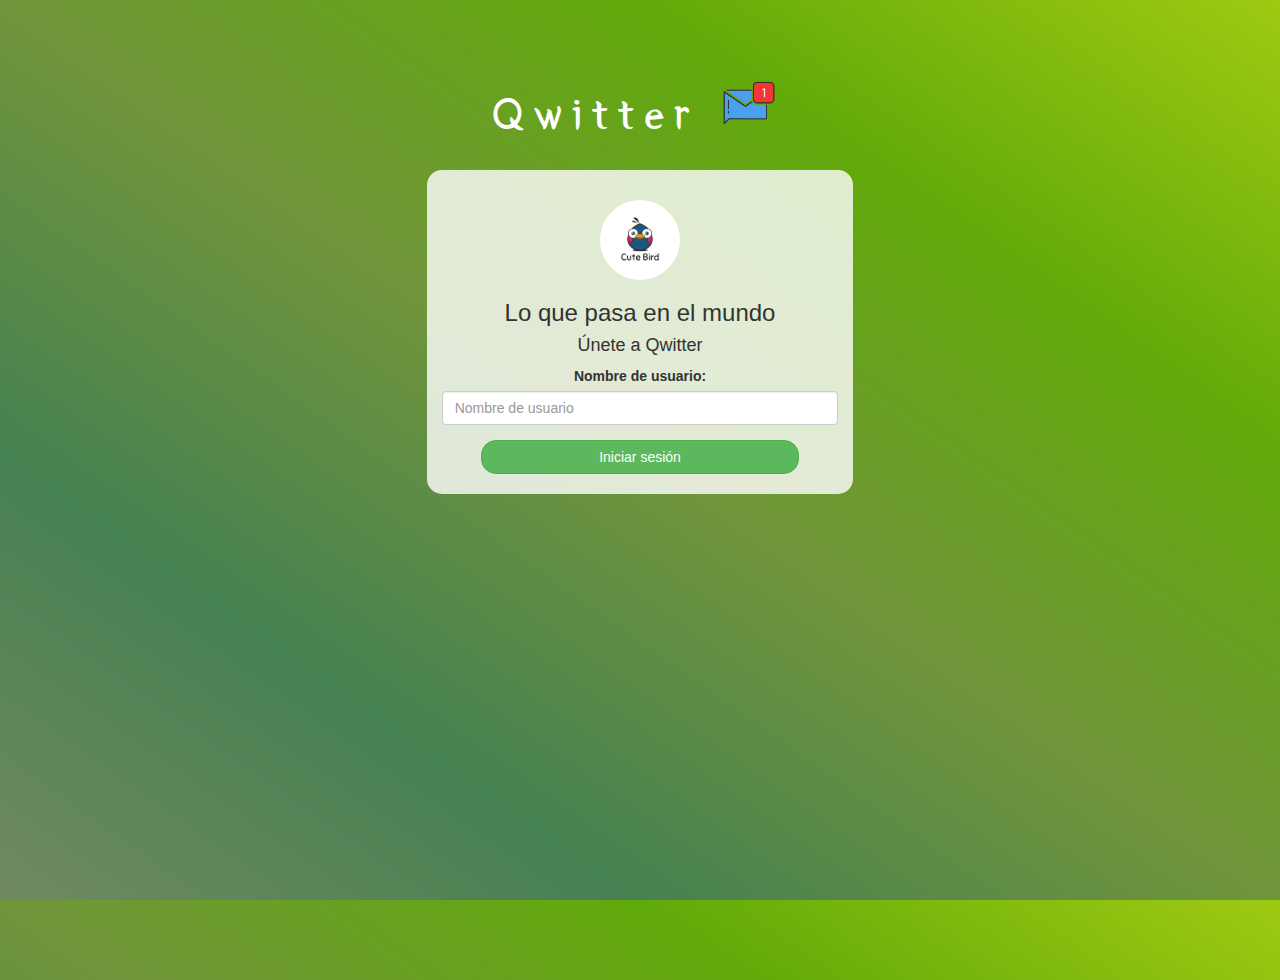
<file: index.html>
<!DOCTYPE html>
<html>
<head>
	<title>Qwitter</title>
<link href="https://fonts.googleapis.com/css?family=Yeon+Sung&display=swap" rel="stylesheet"><meta name="viewport" content="width=device-width, initial-scale=1">

<link rel="stylesheet" href="https://maxcdn.bootstrapcdn.com/bootstrap/3.4.0/css/bootstrap.min.css">
<script src="https://ajax.googleapis.com/ajax/libs/jquery/3.4.1/jquery.min.js"></script>
<script src="https://maxcdn.bootstrapcdn.com/bootstrap/3.4.0/js/bootstrap.min.js"></script>

<link rel="stylesheet" type="text/css" href="style.css">
<script src="kwitter.js"></script>
</head>
<body>
<center>
	<h1 class="header">	
		Qwitter	<sup>
	<img src="m2.png">
	</sup>
</h1>
	<div class="col-lg-4 col-md-6 col-sm-6 col-xs-11 login_div">
	<img src="logo.png" class="logo">
		<h3 >Lo que pasa en el mundo</h3>
		<h4 >Únete a Qwitter</h4>
		<div class="form-group">
		  <label >Nombre de usuario:</label>
        
<input type="text" id="user_name" class="form-control" placeholder="Nombre de usuario">


		</div>
		<button id="login_button" class="btn btn-success" onclick="adduser()">Iniciar sesión</button>
		<br><br>
	</div>
</center>
</body>
</html>
</file>
<file: style.css>
html, body
{
  height: 100%;
  margin: 0;
}

body
{
background-image: linear-gradient(to right top, #708961, #468151, #70953b, #62aa0a, #9fca12);
}

.header
{
	color: white;font-family: 'Yeon Sung';font-size: 45px;letter-spacing: 10px;margin-top: 80px;
}
.header img
{
	width: 80px;margin-left: -15px;
}

.login_div
{
	background: rgba(255,255,255,0.8);float: none;border-radius: 15px;
}

.logo
{
	width: 80px;margin-top: 30px;border-radius: 40px;
}

#login_button
{
	width: 80%;border-radius: 15px;
}

.room_name
{
	cursor: pointer;
	font-size: 20px;
}


#logout
{
	font-size: 20px; float: right;
}


#output
{
	padding: 10px; width:80%;background: rgba(255,255,255,0.8);border-radius: 15px;
}

.input_div_room_page
{
	width: 80%;
}

.input_div label
{
	color: white;font-size: 20px;
}


.input_div_message_page
{
	position: fixed;bottom: 0px;width: 100%;background: rgba(255,255,255,0.8);
}
.input_div_message_page label
{
	color: black;
}
.input_div_message_page #msg
{
	width: 80%;
}
.input_div_message_page button
{
	margin-top: 15px;
	width: 50%; 
}
.color_white
{
	color: white
}

.user_tick
{
	width:20px;
}
.message_h4
{
	padding-left:5px;color:grey;
}
</file>
